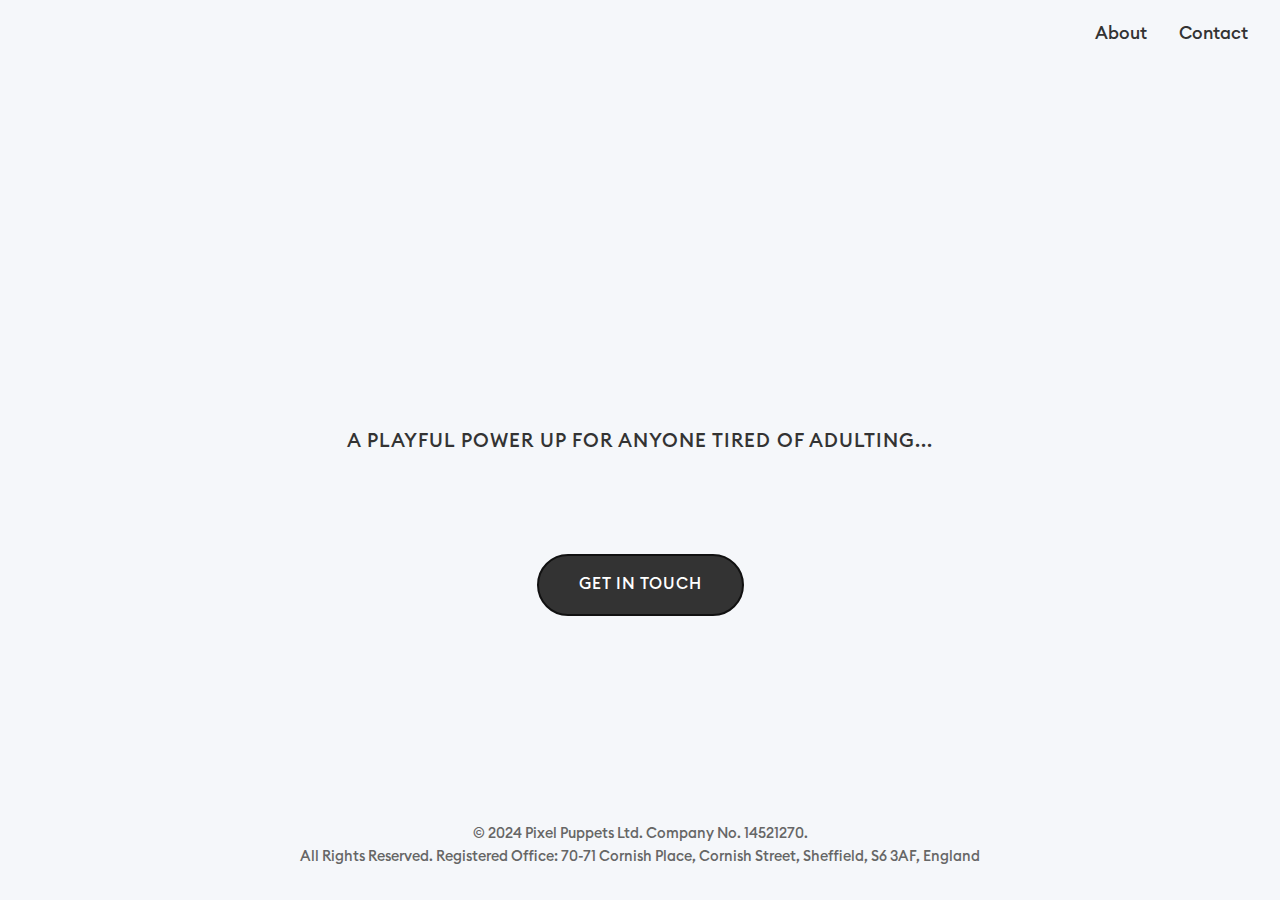
<file: index.html>
<!DOCTYPE html>
<html lang="en">
<head>
    <meta charset="UTF-8">
    <meta name="viewport" content="width=device-width, initial-scale=1.0">
    <meta name="description" content="Pixel Puppets - A playful power up for anyone tired of adulting">
    <title>Pixel Puppets</title>
    <link rel="icon" type="image/webp" href="assets/images/favicon.webp">
    <link rel="alternate icon" type="image/png" href="assets/images/favicon.png">
    <link rel="preload" href="fonts/LEDpixel-SquareOutline.otf" as="font" type="font/otf" crossorigin>
    <link rel="preload" href="fonts/LEDpixel-S_DEMO_SlabSerif.otf" as="font" type="font/otf" crossorigin>
    <link rel="preload" href="fonts/LEDpixel-Circle.otf" as="font" type="font/otf" crossorigin>
    <link rel="preload" href="fonts/EuclidCircularB-Medium.otf" as="font" type="font/otf" crossorigin>
    <link rel="preload" href="assets/images/logo-rollover.webp" as="image">
    <link rel="preload" href="assets/images/logo-mobile-rollover.webp" as="image">
    <link rel="stylesheet" href="style.css">
</head>
<body class="home">
    <div id="preloader" class="cs-loader">
      <div class="cs-loader-inner">
        <label>●</label>
        <label>●</label>
        <label>●</label>
        <label>●</label>
        <label>●</label>
        <label>●</label>
      </div>
    </div>
    <nav class="nav">
        <div class="nav-brand">
            <a href="index.html">
                <picture>
                    <source srcset="assets/images/logo.webp" type="image/webp">
                    <img src="assets/images/logo.png" alt="Pixel Puppets" class="nav-logo">
                </picture>
                <picture>
                    <source srcset="assets/images/logo-rollover.webp" type="image/webp">
                    <img src="assets/images/logo-rollover.webp" alt="Pixel Puppets" class="nav-logo-hover">
                </picture>
                <picture>
                    <source srcset="assets/images/logo-mobile.webp" type="image/webp">
                    <img src="assets/images/logo-mobile.png" alt="Pixel Puppets" class="nav-logo-mobile">
                </picture>
                <picture>
                    <source srcset="assets/images/logo-mobile-rollover.webp" type="image/webp">
                    <img src="assets/images/logo-mobile-rollover.webp" alt="Pixel Puppets" class="nav-logo-mobile-hover">
                </picture>
            </a>
        </div>
        <div class="nav-burger">
            <span></span>
            <span></span>
            <span></span>
        </div>
        <div class="nav-links">
            <a href="about.html">About</a>
            <a href="contact.html">Contact</a>
        </div>
    </nav>

    <main class="main">
        <div class="container">
            <h1 class="main-title">
                <span class="title-line">
                    <span class="square-outline">{</span><span class="s-demo-slab">P</span><span class="sh1-slab-serif">Ĩ</span><span class="square-outline">x</span><span class="s-slab-serif">e</span><span class="circle">l</span>
                </span>
                <span class="title-line">
                    <span class="sh2-slab-serif">P</span><span class="scr-slab-serif">ů</span><span class="circle">p</span><span class="ho-slab-serif">p</span><span class="square-circle">ē</span><span class="t-slab-serif">T</span><span class="ho-unicase">Ş</span><span class="ho-slab-serif">}</span>
                </span>
            </h1>
            <p class="main-tagline">
                <span class="tagline-line">A PLAYFUL POWER UP FOR</span>
                <span class="tagline-line">ANYONE TIRED OF ADULTING...</span>
            </p>
            <a href="mailto:hello@pixelpuppets.co" class="main-button">GET IN TOUCH</a>
        </div>
    </main>

    <footer class="footer">
        <p>&copy; 2024 Pixel Puppets Ltd. Company No. 14521270.<br>All Rights Reserved. <span class="footer-address">Registered Office: 70-71 Cornish Place, Cornish Street, Sheffield, S6 3AF, England</span></p>
    </footer>

    <script>
        const burger = document.querySelector('.nav-burger');
        const navLinks = document.querySelector('.nav-links');
        
        burger.addEventListener('click', () => {
            burger.classList.toggle('active');
            navLinks.classList.toggle('active');
        });
        
        // Close menu when clicking a link
        navLinks.addEventListener('click', (e) => {
            if (e.target.tagName === 'A') {
                burger.classList.remove('active');
                navLinks.classList.remove('active');
            }
        });
        
        // Enable hover effects after entrance animation completes
        setTimeout(() => {
            const title = document.querySelector('.main-title');
            if (title) {
                title.classList.add('loaded');
            }
        }, 1600); // Wait for all 14 characters to finish (1.4s + 0.2s buffer)

        window.addEventListener('load', () => {
          const preloader = document.getElementById('preloader');
          if (preloader) {
            preloader.style.opacity = '0';
            preloader.style.pointerEvents = 'none';
            setTimeout(() => preloader.style.display = 'none', 400);
          }
        });
    </script>
</body>
</html>
</file>
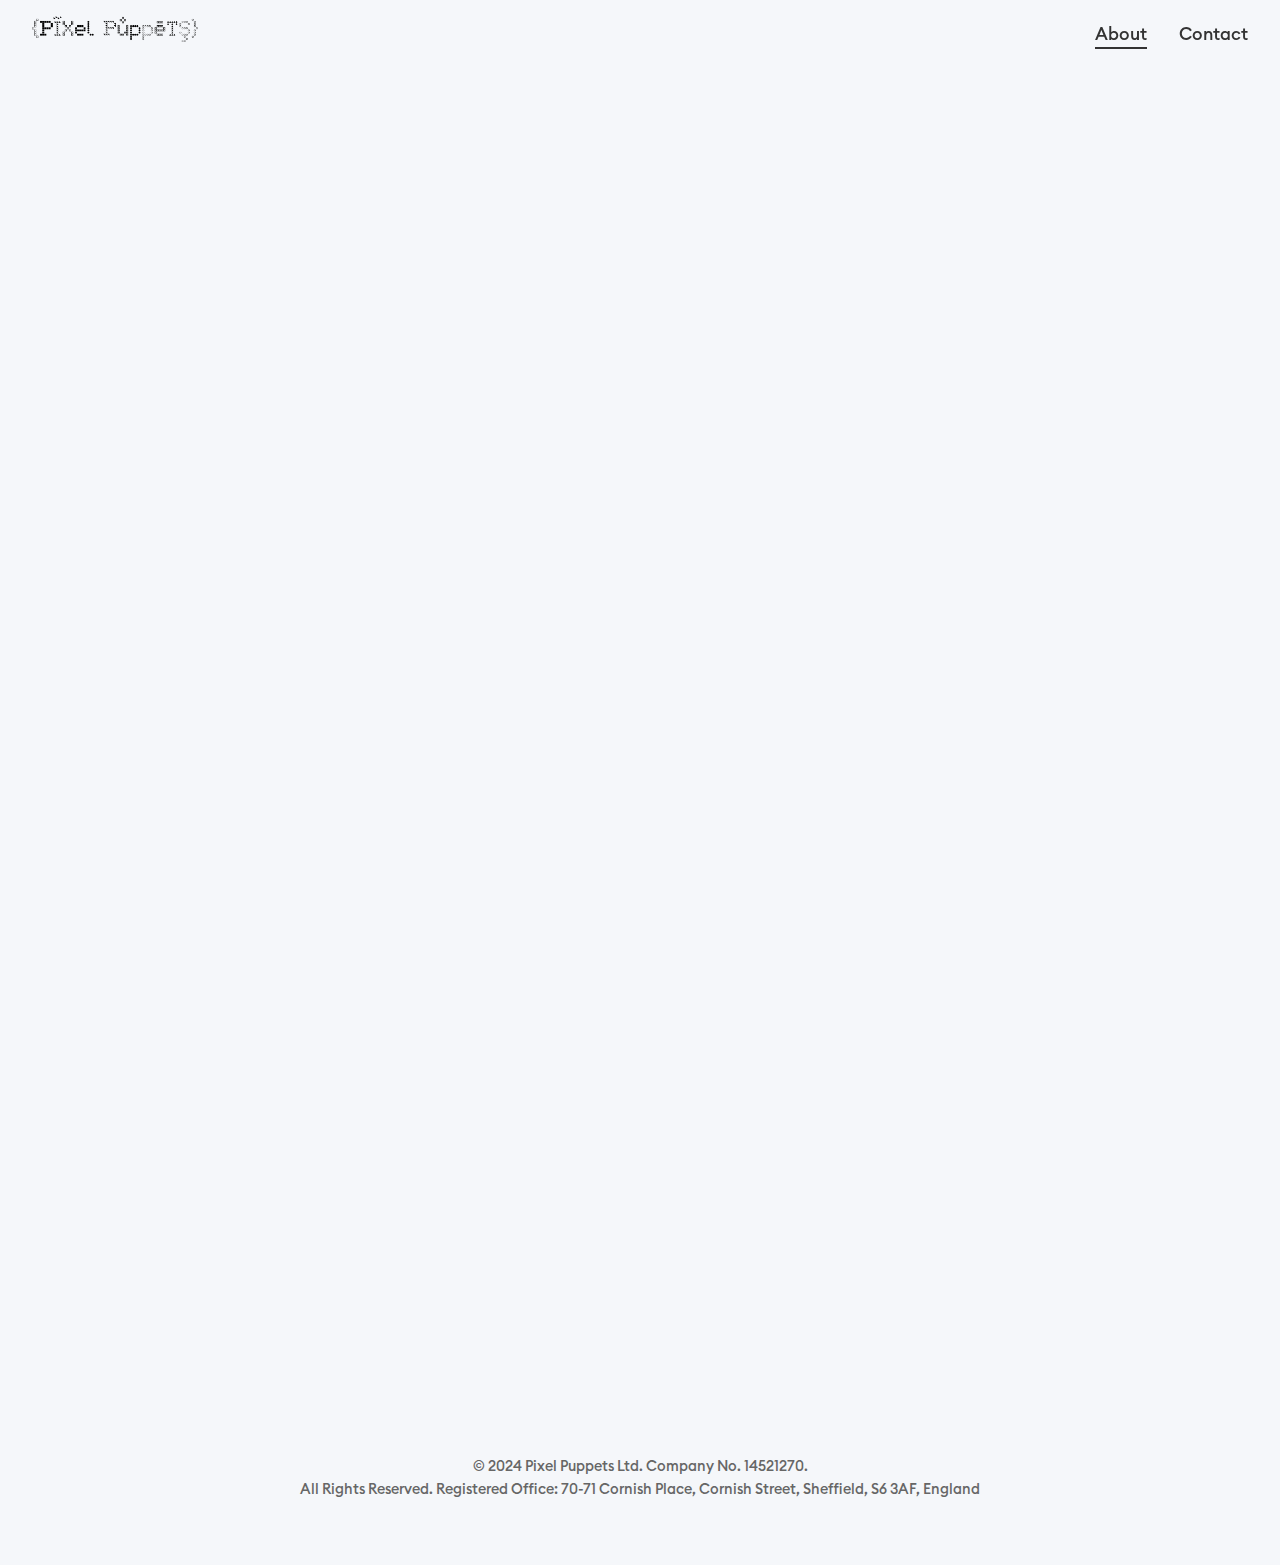
<file: about.html>
<!DOCTYPE html>
<html lang="en">
<head>
    <meta charset="UTF-8">
    <meta name="viewport" content="width=device-width, initial-scale=1.0">
    <meta name="description" content="About Pixel Puppets - Learn more about our playful approach">
    <title>About - Pixel Puppets</title>
    <link rel="icon" type="image/webp" href="assets/images/favicon.webp">
    <link rel="alternate icon" type="image/png" href="assets/images/favicon.png">
    <link rel="preload" href="fonts/LEDpixel-SquareOutline.otf" as="font" type="font/otf" crossorigin>
    <link rel="preload" href="fonts/LEDpixel-S_DEMO_SlabSerif.otf" as="font" type="font/otf" crossorigin>
    <link rel="preload" href="fonts/LEDpixel-Circle.otf" as="font" type="font/otf" crossorigin>
    <link rel="preload" href="fonts/EuclidCircularB-Medium.otf" as="font" type="font/otf" crossorigin>
    <link rel="preload" href="assets/images/logo-rollover.webp" as="image">
    <link rel="preload" href="assets/images/logo-mobile-rollover.webp" as="image">
    <link rel="stylesheet" href="style.css">
</head>
<body class="about">
    <nav class="nav">
        <div class="nav-brand">
            <a href="index.html">
                <picture>
                    <source srcset="assets/images/logo.webp" type="image/webp">
                    <img src="assets/images/logo.png" alt="Pixel Puppets" class="nav-logo">
                </picture>
                <picture>
                    <source srcset="assets/images/logo-rollover.webp" type="image/webp">
                    <img src="assets/images/logo-rollover.webp" alt="Pixel Puppets" class="nav-logo-hover">
                </picture>
                <picture>
                    <source srcset="assets/images/logo-mobile.webp" type="image/webp">
                    <img src="assets/images/logo-mobile.png" alt="Pixel Puppets" class="nav-logo-mobile">
                </picture>
                <picture>
                    <source srcset="assets/images/logo-mobile-rollover.webp" type="image/webp">
                    <img src="assets/images/logo-mobile-rollover.webp" alt="Pixel Puppets" class="nav-logo-mobile-hover">
                </picture>
            </a>
        </div>
        <div class="nav-burger">
            <span></span>
            <span></span>
            <span></span>
        </div>
        <div class="nav-links">
            <a href="about.html">About</a>
            <a href="contact.html">Contact</a>
        </div>
    </nav>

    <main class="main">
        <div class="container">
            <h1 class="main-title">
                <span class="s-demo-slab">A</span><span class="circle">b</span><span class="ho-slab-serif">o</span><span class="scr-slab-serif">u</span><span class="t-slab-serif">t</span>
            </h1>
            <p>Pixel Puppets is an hour-long live digitally interactive comedy show for grown-ups, where you join your favourite “own-brand” kids’ TV characters on a quest to save their world and give adulting the middle finger… Purpose-built for traditional theatre stages, it gives venues an easy gateway into incorporating XR tech and reimagines what a night at the theatre can be through real-time audience control.</p>
            <p>Pixel Puppets is the joint creation of creative director and technologist Ben Carlin and digital producer Joe Duggan. Ben co-founded Megaverse and steered Game Changers, winner of the Broadcast Tech Innovation Award for Best Use of Virtual Production. Joe heads digital at the National Youth Theatre, delivered the UK’s first large-scale VR theatre show, and is partnering with Rineyard to push live storytelling with generative AI.</p>
            <p>The show is in active development. We are refining the engine, rehearsing the cast, and tuning the audience interactions. If you run a venue or festival and want to bring fresh interactive work to your stage, please <a href="mailto:hello@pixelpuppets.co"><strong>get in touch</strong></a>.</p>
        </div>
    </main>

    <footer class="footer">
        <p>&copy; 2024 Pixel Puppets Ltd. Company No. 14521270.<br>All Rights Reserved. <span class="footer-address">Registered Office: 70-71 Cornish Place, Cornish Street, Sheffield, S6 3AF, England</span></p>
    </footer>
    
    <script>
        const burger = document.querySelector('.nav-burger');
        const navLinks = document.querySelector('.nav-links');
        const logo = document.querySelector('.nav-logo');
        const logoMobile = document.querySelector('.nav-logo-mobile');
        const homeLink = document.querySelector('.nav-brand a[href="index.html"]');

        // Fade in logo on load if coming from home
        window.addEventListener('DOMContentLoaded', () => {
            const fromHome = sessionStorage.getItem('fromHome');
            if (fromHome === 'true' || document.body.classList.contains('home')) {
                // Ensure transition is enabled
                if (logo) logo.style.transition = '';
                if (logoMobile) logoMobile.style.transition = '';
                setTimeout(() => {
                    if (logo) logo.classList.add('visible');
                    if (logoMobile) logoMobile.classList.add('visible');
                }, 10); // allow browser to register opacity:0 first
                sessionStorage.removeItem('fromHome');
            } else {
                if (logo) logo.classList.add('visible');
                if (logoMobile) logoMobile.classList.add('visible');
                // Remove transition for instant appearance
                if (logo) logo.style.transition = 'none';
                if (logoMobile) logoMobile.style.transition = 'none';
            }
        });

        burger.addEventListener('click', () => {
            burger.classList.toggle('active');
            navLinks.classList.toggle('active');
        });

        // Close menu when clicking a link
        navLinks.addEventListener('click', (e) => {
            if (e.target.tagName === 'A') {
                burger.classList.remove('active');
                navLinks.classList.remove('active');
            }
        });

        // Fade out logo when home is pressed
        if (homeLink) {
            homeLink.addEventListener('click', (e) => {
                if (logo) {
                    logo.classList.remove('visible');
                    logo.classList.add('fading-out');
                    logo.style.transition = 'opacity 0.15s cubic-bezier(0.4,0,0.2,1)';
                }
                if (logoMobile) {
                    logoMobile.classList.remove('visible');
                    logoMobile.classList.add('fading-out');
                    logoMobile.style.transition = 'opacity 0.15s cubic-bezier(0.4,0,0.2,1)';
                }
                // Set flag for next page
                sessionStorage.setItem('fromHome', 'true');
                setTimeout(() => {
                    window.location = homeLink.getAttribute('href');
                }, 160); // match the CSS fade-out duration
                e.preventDefault();
            });
        }

        // Enable hover effects after entrance animation completes
        setTimeout(() => {
            const title = document.querySelector('.main-title');
            if (title) {
                title.classList.add('loaded');
            }
        }, 900); // Wait for 5 characters to finish (0.5s + 0.4s buffer)
        
    </script>
</body>
</html>
</file>
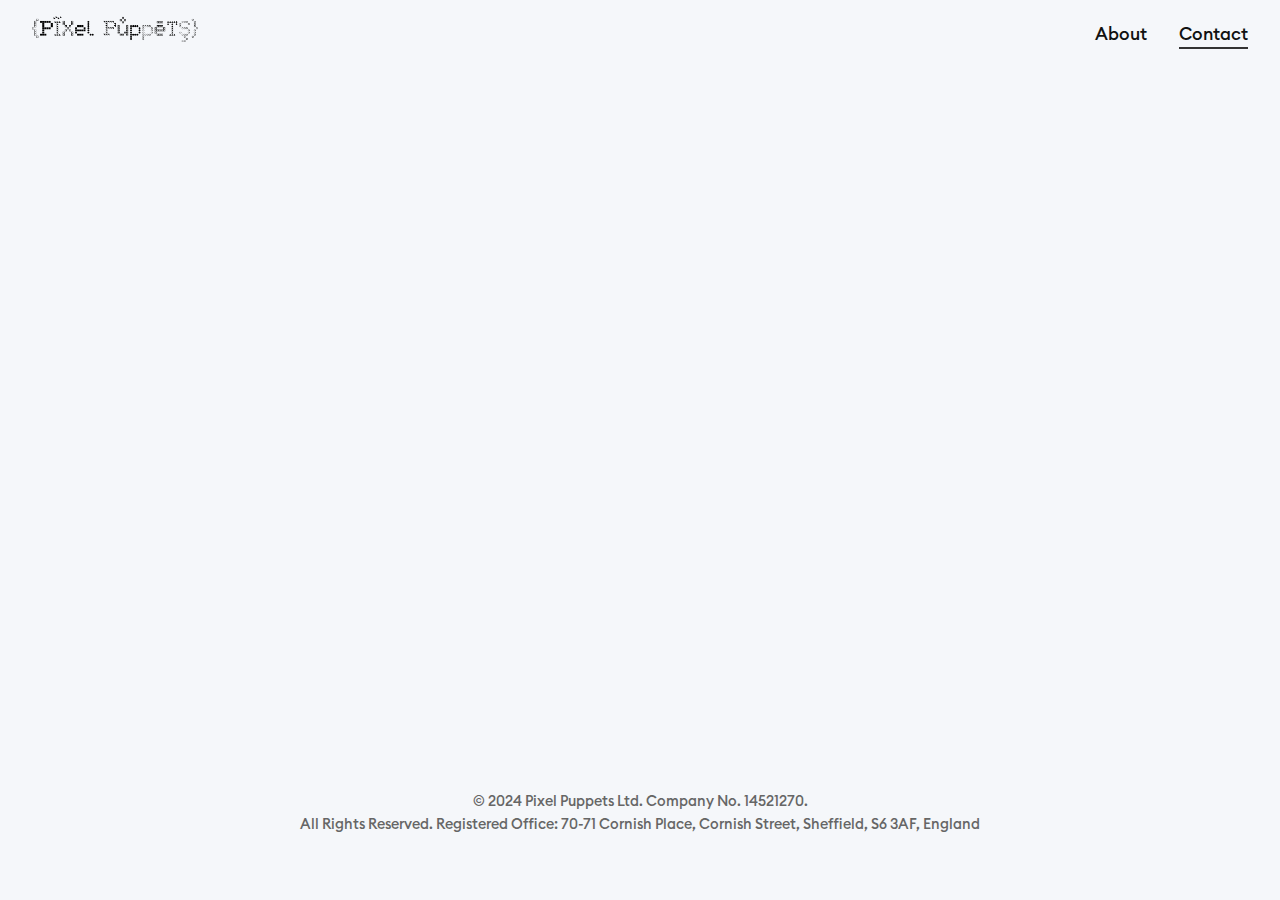
<file: contact.html>
<!DOCTYPE html>
<html lang="en">
<head>
    <meta charset="UTF-8">
    <meta name="viewport" content="width=device-width, initial-scale=1.0">
    <meta name="description" content="Contact Pixel Puppets - Get in touch with us">
    <title>Contact - Pixel Puppets</title>
    <link rel="icon" type="image/webp" href="assets/images/favicon.webp">
    <link rel="alternate icon" type="image/png" href="assets/images/favicon.png">
    <link rel="preload" href="assets/images/logo-rollover.webp" as="image">
    <link rel="preload" href="assets/images/logo-mobile-rollover.webp" as="image">
    <link rel="stylesheet" href="style.css">
</head>
<body class="contact">
    <nav class="nav">
        <div class="nav-brand">
            <a href="index.html">
                <picture>
                    <source srcset="assets/images/logo.webp" type="image/webp">
                    <img src="assets/images/logo.png" alt="Pixel Puppets" class="nav-logo">
                </picture>
                <picture>
                    <source srcset="assets/images/logo-rollover.webp" type="image/webp">
                    <img src="assets/images/logo-rollover.webp" alt="Pixel Puppets" class="nav-logo-hover">
                </picture>
                <picture>
                    <source srcset="assets/images/logo-mobile.webp" type="image/webp">
                    <img src="assets/images/logo-mobile.png" alt="Pixel Puppets" class="nav-logo-mobile">
                </picture>
                <picture>
                    <source srcset="assets/images/logo-mobile-rollover.webp" type="image/webp">
                    <img src="assets/images/logo-mobile-rollover.webp" alt="Pixel Puppets" class="nav-logo-mobile-hover">
                </picture>
            </a>
        </div>
        <div class="nav-burger">
            <span></span>
            <span></span>
            <span></span>
        </div>
        <div class="nav-links">
            <a href="about.html">About</a>
            <a href="contact.html">Contact</a>
        </div>
    </nav>

    <main class="main">
        <div class="container">
            <h1 class="main-title">
                <span class="square-outline">C</span><span class="sh1-slab-serif">o</span><span class="circle">n</span><span class="t-slab-serif">t</span><span class="s-slab-serif">a</span><span class="scr-slab-serif">c</span><span class="ho-slab-serif">t</span>
            </h1>
            <p>All enquiries welcome. If you would like to collaborate, or if you are a venue interested in hosting Pixel Puppets, drop us a line and we will share more details.</p>
            <p><a href="mailto:hello@pixelpuppets.co">hello@pixelpuppets.co</a></p>
        </div>
    </main>

    <footer class="footer">
        <p>&copy; 2024 Pixel Puppets Ltd. Company No. 14521270.<br>All Rights Reserved. <span class="footer-address">Registered Office: 70-71 Cornish Place, Cornish Street, Sheffield, S6 3AF, England</span></p>
    </footer>
    <script>
        const burger = document.querySelector('.nav-burger');
        const navLinks = document.querySelector('.nav-links');
        const logo = document.querySelector('.nav-logo');
        const logoMobile = document.querySelector('.nav-logo-mobile');
        const homeLink = document.querySelector('.nav-brand a[href="index.html"]');

        // Fade in logo on load if coming from home
        window.addEventListener('DOMContentLoaded', () => {
            const fromHome = sessionStorage.getItem('fromHome');
            if (fromHome === 'true' || document.body.classList.contains('home')) {
                // Ensure transition is enabled
                if (logo) logo.style.transition = '';
                if (logoMobile) logoMobile.style.transition = '';
                setTimeout(() => {
                    if (logo) logo.classList.add('visible');
                    if (logoMobile) logoMobile.classList.add('visible');
                }, 10); // allow browser to register opacity:0 first
                sessionStorage.removeItem('fromHome');
            } else {
                if (logo) logo.classList.add('visible');
                if (logoMobile) logoMobile.classList.add('visible');
                // Remove transition for instant appearance
                if (logo) logo.style.transition = 'none';
                if (logoMobile) logoMobile.style.transition = 'none';
            }
        });

        burger.addEventListener('click', () => {
            burger.classList.toggle('active');
            navLinks.classList.toggle('active');
        });

        // Close menu when clicking a link
        navLinks.addEventListener('click', (e) => {
            if (e.target.tagName === 'A') {
                burger.classList.remove('active');
                navLinks.classList.remove('active');
            }
        });

        // Fade out logo when home is pressed
        if (homeLink) {
            homeLink.addEventListener('click', (e) => {
                if (logo) {
                    logo.classList.remove('visible');
                    logo.classList.add('fading-out');
                    logo.style.transition = 'opacity 0.15s cubic-bezier(0.4,0,0.2,1)';
                }
                if (logoMobile) {
                    logoMobile.classList.remove('visible');
                    logoMobile.classList.add('fading-out');
                    logoMobile.style.transition = 'opacity 0.15s cubic-bezier(0.4,0,0.2,1)';
                }
                // Set flag for next page
                sessionStorage.setItem('fromHome', 'true');
                setTimeout(() => {
                    window.location = homeLink.getAttribute('href');
                }, 160); // match the CSS fade-out duration
                e.preventDefault();
            });
        }

        // Enable hover effects after entrance animation completes
        setTimeout(() => {
            const title = document.querySelector('.main-title');
            if (title) {
                title.classList.add('loaded');
            }
        }, 1000); // Wait for 7 characters to finish (0.7s + 0.3s buffer)
        
    </script>
</body>
</html>
</file>
<file: style.css>
/* Font faces */
@font-face {
    font-family: 'SquareOutline';
    src: url('fonts/LEDpixel-SquareOutline.otf') format('opentype');
    font-display: swap;
}

@font-face {
    font-family: 'S_Demo_Slab';
    src: url('fonts/LEDpixel-S_DEMO_SlabSerif.otf') format('opentype');
    font-display: block;
}

@font-face {
    font-family: 'SH1_Slab_Serif';
    src: url('fonts/LEDpixel-SH1_SlabSerif.otf') format('opentype');
    font-display: block;
}

@font-face {
    font-family: 'S_Slab_Serif';
    src: url('fonts/LEDpixel-S_SlabSerif.otf') format('opentype');
    font-display: block;
}

@font-face {
    font-family: 'Circle';
    src: url('fonts/LEDpixel-Circle.otf') format('opentype');
    font-display: block;
}

@font-face {
    font-family: 'SH2_Slab_Serif';
    src: url('fonts/LEDpixel-SH2_SlabSerif.otf') format('opentype');
    font-display: block;
}

@font-face {
    font-family: 'SCr_Slab_Serif';
    src: url('fonts/LEDpixel-SCr_SlabSerif.otf') format('opentype');
    font-display: block;
}

@font-face {
    font-family: 'HO_Slab_Serif';
    src: url('fonts/LEDpixel-HO_SlabSerif.otf') format('opentype');
    font-display: block;
}

@font-face {
    font-family: 'SquareCircle';
    src: url('fonts/LEDpixel-SquareCircle.otf') format('opentype');
    font-display: block;
}

@font-face {
    font-family: 'T_Slab_Serif';
    src: url('fonts/LEDpixel-T_SlabSerif.otf') format('opentype');
    font-display: block;
}

@font-face {
    font-family: 'HO_Unicase';
    src: url('fonts/LEDpixel-HO_Unicase.otf') format('opentype');
    font-display: block;
}

@font-face {
    font-family: 'EuclidCircularB';
    src: url('fonts/EuclidCircularB-Medium.otf') format('opentype');
    font-display: block;
}

/* Reset and base styles */
* {
    margin: 0;
    padding: 0;
    box-sizing: border-box;
}

body {
    font-family: 'EuclidCircularB', -apple-system, BlinkMacSystemFont, 'Segoe UI', Roboto, Oxygen, Ubuntu, Cantarell, sans-serif;
    line-height: 1.6;
    color: #333;
    background-color: #F5F7FA;
    min-height: 100vh;
    display: flex;
    flex-direction: column;
    font-size: 1.45rem; /* Further increased desktop font size for better readability */
}

a {
    color: #111;
    text-decoration: none;
}

a:hover, a:focus {
    color: #111;
    text-decoration: underline;
}

/* Container utility */
.container {
    max-width: 650px;
    margin: 0 auto;
    padding: 0 2rem;
    text-align: center;
}

/* Left align content on About and Contact pages */
body.about .container,
body.contact .container {
    text-align: left;
}

/* Ensure titles are also left-aligned on About and Contact pages */
body.about .main-title,
body.contact .main-title {
    text-align: left;
}

/* Add more space between paragraphs on About and Contact pages */
body.about p,
body.contact p {
    margin-bottom: 2rem;
}

/* Make email link black on contact page */
body.contact a {
    color: #111;
}

/* Navigation */
.nav {
    background-color: transparent;
    padding: 1rem 2rem;
    display: flex;
    justify-content: space-between;
    align-items: center;
    min-height: 62px;
    position: sticky;
    top: 0;
    z-index: 1000;
}

.nav-brand {
    min-width: 200px;
}

.nav-brand a {
    text-decoration: none;
    color: #333;
    font-weight: 600;
    font-size: 1.1rem;
}

.nav-logo {
    height: 26px;
    width: auto;
    display: block;
    margin: 0;
    padding: 0;
    transition: opacity 0.2s ease;
}

.nav-logo-mobile {
    height: 26.4px; /* 10% bigger than 24px */
    width: auto;
    display: none;
    margin: 0;
    padding: 0;
    transition: opacity 0.2s ease;
}

/* Hide logo on home page only */
body.home .nav-logo,
body.home .nav-logo-mobile {
    display: none;
}

.nav-links {
    display: flex;
    gap: 2rem;
}

.nav-burger {
    display: flex;
    flex-direction: column;
    cursor: pointer;
    gap: 4px;
    margin-right: 0.5rem;
    position: static;
    top: auto;
    z-index: auto;
    background: none;
}

.nav-links a {
    text-decoration: none;
    color: #333;
    font-weight: 500;
    position: relative;
    transition: all 0.3s ease;
    font-size: 1.1rem;
}

.nav-links a::after {
    content: '';
    position: absolute;
    width: 0;
    height: 2px;
    bottom: 0;
    left: 0;
    background-color: #333;
    transition: width 0.3s ease;
}

.nav-links a:hover::after {
    width: 100%;
}

/* Active page navigation styling for desktop only */
@media (min-width: 651px) {
    body.about .nav-links a[href="about.html"]::after,
    body.contact .nav-links a[href="contact.html"]::after {
        width: 100%;
        display: block;
    }
}

/* Main content */
.main {
    flex: 1;
    display: flex;
    align-items: flex-start;
    justify-content: center;
    padding: 8rem 0;
}

/* Center main content vertically and horizontally on homepage */
body.home .main {
    align-items: center;
}

/* Ensure homepage container is properly centered */
body.home .container {
    max-width: none;
    text-align: center;
    width: 100vw;
    padding: 0;
}

/* Ensure titles keep full size on desktop for all pages */
@media (min-width: 651px) {
    body.home .main-title,
    body.about .main-title,
    body.contact .main-title {
        font-size: 97px !important; /* Force desktop size only on desktop */
    }
}

/* Ensure homepage title is centered */
body.home .main-title {
    text-align: center;
    width: 100%;
}

.main-title {
    font-size: 97px; /* Fixed pixel size for pixel fonts */
    font-weight: normal; /* Pixel fonts have their own weight */
    margin-bottom: 5rem;
    color: #333;
    letter-spacing: 0; /* Let the font handle spacing */
    text-transform: uppercase;
    display: block;
    min-height: 80px; /* Ensures consistent positioning */
    line-height: 1;
    text-align: center;
}

.title-line {
    display: block;
    white-space: nowrap;
    text-align: center;
    
    /* Critical: Disable all font smoothing */
    -webkit-font-smoothing: none !important;
    -moz-osx-font-smoothing: grayscale !important;
    font-smooth: never !important;
    text-rendering: optimizeSpeed !important;
    
    /* Force pixel-perfect rendering */
    image-rendering: -moz-crisp-edges !important;
    image-rendering: -webkit-crisp-edges !important;
    image-rendering: pixelated !important;
    image-rendering: crisp-edges !important;
    
    /* Prevent subpixel rendering */
    transform: translateZ(0);
    will-change: transform;
    backface-visibility: hidden;
    -webkit-backface-visibility: hidden;
}

/* Apply anti-smoothing to each character */
.main-title span {
    display: inline-block;
    -webkit-font-smoothing: none !important;
    -moz-osx-font-smoothing: grayscale !important;
    font-smooth: never !important;
    text-rendering: optimizeSpeed !important;
    image-rendering: pixelated !important;
    image-rendering: -webkit-optimize-contrast !important;
    image-rendering: -moz-crisp-edges !important;
    image-rendering: crisp-edges !important;
    opacity: 0;
    transform: translateY(20px);
    animation: fadeInChar 0.6s ease-out forwards;
    pointer-events: none; /* Disable hover during entrance */
}

/* Character entrance animation delays */
.main-title span:nth-child(1) { animation-delay: 0.1s; }
.main-title span:nth-child(2) { animation-delay: 0.2s; }
.main-title span:nth-child(3) { animation-delay: 0.3s; }
.main-title span:nth-child(4) { animation-delay: 0.4s; }
.main-title span:nth-child(5) { animation-delay: 0.5s; }
.main-title span:nth-child(6) { animation-delay: 0.6s; }
.main-title span:nth-child(7) { animation-delay: 0.7s; }
.main-title span:nth-child(8) { animation-delay: 0.8s; }

/* Home page specific delays for two-line title */
body.home .title-line:nth-child(1) span:nth-child(1) { animation-delay: 0.1s; }
body.home .title-line:nth-child(1) span:nth-child(2) { animation-delay: 0.2s; }
body.home .title-line:nth-child(1) span:nth-child(3) { animation-delay: 0.3s; }
body.home .title-line:nth-child(1) span:nth-child(4) { animation-delay: 0.4s; }
body.home .title-line:nth-child(1) span:nth-child(5) { animation-delay: 0.5s; }
body.home .title-line:nth-child(1) span:nth-child(6) { animation-delay: 0.6s; }

body.home .title-line:nth-child(2) span:nth-child(1) { animation-delay: 0.7s; }
body.home .title-line:nth-child(2) span:nth-child(2) { animation-delay: 0.8s; }
body.home .title-line:nth-child(2) span:nth-child(3) { animation-delay: 0.9s; }
body.home .title-line:nth-child(2) span:nth-child(4) { animation-delay: 1.0s; }
body.home .title-line:nth-child(2) span:nth-child(5) { animation-delay: 1.1s; }
body.home .title-line:nth-child(2) span:nth-child(6) { animation-delay: 1.2s; }
body.home .title-line:nth-child(2) span:nth-child(7) { animation-delay: 1.3s; }
body.home .title-line:nth-child(2) span:nth-child(8) { animation-delay: 1.4s; }

@keyframes fadeInChar {
    from {
        opacity: 0;
        transform: translateY(20px);
    }
    to {
        opacity: 1;
        transform: translateY(0);
        pointer-events: auto; /* Re-enable hover after animation */
    }
}

/* Enable hover effects after entrance animation completes */
.main-title.loaded span:hover {
    cursor: pointer;
}


/* Individual character hover colors - only after animation completes */
body.home .main-title.loaded .title-line:nth-child(1) span:nth-child(1):hover { color: #1DB41E; } /* { */
body.home .main-title.loaded .title-line:nth-child(1) span:nth-child(2):hover { color: #D001FF; } /* P */
body.home .main-title.loaded .title-line:nth-child(1) span:nth-child(3):hover { color: #E5E522; } /* Ĩ */
body.home .main-title.loaded .title-line:nth-child(1) span:nth-child(4):hover { color: #FF6E00; } /* x */
body.home .main-title.loaded .title-line:nth-child(1) span:nth-child(5):hover { color: #00D2FF; } /* e */
body.home .main-title.loaded .title-line:nth-child(1) span:nth-child(6):hover { color: #1DB41E; } /* l */

body.home .main-title.loaded .title-line:nth-child(2) span:nth-child(1):hover { color: #3737C8; } /* P */
body.home .main-title.loaded .title-line:nth-child(2) span:nth-child(2):hover { color: #FF0000; } /* ů */
body.home .main-title.loaded .title-line:nth-child(2) span:nth-child(3):hover { color: #E5E522; } /* p */
body.home .main-title.loaded .title-line:nth-child(2) span:nth-child(4):hover { color: #1DB41E; } /* p */
body.home .main-title.loaded .title-line:nth-child(2) span:nth-child(5):hover { color: #D001FF; } /* ē */
body.home .main-title.loaded .title-line:nth-child(2) span:nth-child(6):hover { color: #00D2FF; } /* T */
body.home .main-title.loaded .title-line:nth-child(2) span:nth-child(7):hover { color: #FF6E00; } /* Ş */
body.home .main-title.loaded .title-line:nth-child(2) span:nth-child(8):hover { color: #3737C8; } /* } */

/* Random character hover colors for About and Contact pages - only after animation completes */
body.about .main-title.loaded span:nth-child(1):hover { color: #FF6E00; } /* A */
body.about .main-title.loaded span:nth-child(2):hover { color: #1DB41E; } /* b */
body.about .main-title.loaded span:nth-child(3):hover { color: #D001FF; } /* o */
body.about .main-title.loaded span:nth-child(4):hover { color: #00D2FF; } /* u */
body.about .main-title.loaded span:nth-child(5):hover { color: #E5E522; } /* t */

body.contact .main-title.loaded span:nth-child(1):hover { color: #3737C8; } /* C */
body.contact .main-title.loaded span:nth-child(2):hover { color: #FF0000; } /* o */
body.contact .main-title.loaded span:nth-child(3):hover { color: #1DB41E; } /* n */
body.contact .main-title.loaded span:nth-child(4):hover { color: #FF6E00; } /* t */
body.contact .main-title.loaded span:nth-child(5):hover { color: #E5E522; } /* a */
body.contact .main-title.loaded span:nth-child(6):hover { color: #D001FF; } /* c */
body.contact .main-title.loaded span:nth-child(7):hover { color: #00D2FF; } /* t */

@keyframes charGlitch {
    0% {
        transform: translate(0);
    }
    20% {
        transform: translate(-2px, 2px);
    }
    40% {
        transform: translate(-2px, -2px);
    }
    60% {
        transform: translate(2px, 2px);
    }
    80% {
        transform: translate(2px, -2px);
    }
    100% {
        transform: translate(0);
    }
}

/* Individual character font classes */
.main-title .square-outline { font-family: 'SquareOutline', monospace; }
.main-title .s-demo-slab { font-family: 'S_Demo_Slab', monospace; }
.main-title .sh1-slab-serif { font-family: 'SH1_Slab_Serif', monospace; }
.main-title .s-slab-serif { font-family: 'S_Slab_Serif', monospace; }
.main-title .circle { font-family: 'Circle', monospace; }
.main-title .sh2-slab-serif { font-family: 'SH2_Slab_Serif', monospace; }
.main-title .scr-slab-serif { font-family: 'SCr_Slab_Serif', monospace; }
.main-title .ho-slab-serif { font-family: 'HO_Slab_Serif', monospace; }
.main-title .square-circle { font-family: 'SquareCircle', monospace; }
.main-title .t-slab-serif { font-family: 'T_Slab_Serif', monospace; }
.main-title .ho-unicase { font-family: 'HO_Unicase', monospace; }


.main-tagline {
    font-size: 1.2rem;
    color: #333;
    margin-bottom: 6rem;
    letter-spacing: 1px;
    font-weight: 400;
}

.tagline-line {
    display: inline;
}

@media (max-width: 650px) {
    .tagline-line {
        display: block;
        text-align: center;
    }
}

.main-button, .main-button:visited {
    background: #fff;
    color: #111;
    border: 2px solid #111;
    font-weight: bold;
    text-decoration: none;
}

.main-button:hover, .main-button:focus {
    background: #fff;
    color: #111;
    text-decoration: none;
}

.main-button {
    display: inline-block;
    background-color: #333;
    color: white;
    padding: 1rem 2.5rem;
    text-decoration: none;
    font-weight: 500;
    letter-spacing: 1px;
    border-radius: 50px;
    transition: background-color 0.3s ease, transform 0.3s ease;
    transform: translate(0);
    font-size: 1rem; /* Fixed, smaller font size for desktop */
}

@keyframes wiggle {
    0%, 5% { transform: rotateZ(0); }
    8% { transform: rotateZ(-3deg); }
    11% { transform: rotateZ(2deg); }
    14% { transform: rotateZ(-2deg); }
    17% { transform: rotateZ(1deg); }
    20% { transform: rotateZ(-1deg); }
    23%, 100% { transform: rotateZ(0); }
}

.main-button:hover {
    background-color: #fff;
}

/* Desktop only: add glitch animation on hover */
@media (min-width: 1201px) {
    .main-button:hover {
        animation: glitch 0.3s cubic-bezier(0.25, 0.46, 0.45, 0.94) both infinite;
    }
}

@keyframes glitch {
    0% {
        transform: translate(0);
    }
    20% {
        transform: translate(-4px, 4px);
    }
    40% {
        transform: translate(-4px, -4px);
    }
    60% {
        transform: translate(4px, 4px);
    }
    80% {
        transform: translate(4px, -4px);
    }
    100% {
        transform: translate(0);
    }
}

/* Content area styling for About and Contact pages */
.content {
    max-width: 800px;
    margin: 0 auto;
    text-align: left;
    line-height: 1.8;
    font-size: 1.1rem;
}

.content p {
    margin-bottom: 1.5rem;
}

.content a {
    color: #007bff;
    text-decoration: none;
}

.content a:hover {
    text-decoration: underline;
}

/* Footer */
.footer {
    background-color: #F5F7FA;
    padding: 2rem;
    text-align: center;
    font-size: 0.9rem;
    color: #666;
}

/* Mobile styles */
@media (max-width: 1200px) {
    body {
        font-size: 1.22rem; /* Mobile/tablet font size */
    }
    
    .nav {
        flex-direction: row;
        gap: 0.8rem; /* 20% smaller from 1rem */
        padding: 0.8rem; /* 20% smaller from 1rem */
        justify-content: space-between;
        align-items: center;
        min-height: 50px; /* 20% smaller from 62px */
        position: relative;
    }
    
    .nav-links {
        position: absolute;
        top: 100%;
        left: 0;
        right: 0;
        background: #F5F7FA;
        flex-direction: column;
        text-align: center;
        padding: 0;
        z-index: 1000;
        gap: 0.5rem;
        max-height: 0;
        overflow: hidden;
        transition: max-height 0.3s ease, padding 0.3s ease;
    }
    
    .nav-links.active {
        max-height: 200px;
        padding: 1rem 0;
    }
    
    .nav-links a {
        padding: 0.6rem 0;
        opacity: 0;
        transform: translateY(-10px);
        transition: opacity 0.3s ease 0.1s, transform 0.3s ease 0.1s;
        -webkit-tap-highlight-color: transparent;
        -webkit-touch-callout: none;
        -webkit-user-select: none;
        -khtml-user-select: none;
        -moz-user-select: none;
        -ms-user-select: none;
        user-select: none;
    }
    
    .nav-links.active a {
        opacity: 1;
        transform: translateY(0);
    }
    
    .nav-links a:nth-child(2) {
        transition-delay: 0.2s;
    }
    
    .nav-links a::after {
        display: none !important;
    }
    
    .nav-burger {
        display: flex;
        flex-direction: column;
        cursor: pointer;
        gap: 4px;
        margin-right: 0.5rem;
        position: static;
        top: auto;
        z-index: auto;
        background: none;
    }
    
    .nav-burger span {
        width: 25px;
        height: 3px;
        background: #333;
        transition: 0.3s;
    }
    
    .nav-burger.active span:nth-child(1) {
        transform: rotate(45deg) translate(5px, 5px);
    }
    
    .nav-burger.active span:nth-child(2) {
        opacity: 0;
    }
    
    .nav-burger.active span:nth-child(3) {
        transform: rotate(-45deg) translate(7px, -6px);
    }
    
    .nav-logo,
    .nav-logo-hover {
        display: none;
    }
    
    .nav-logo-mobile,
    .nav-logo-mobile-hover {
        display: block;
        height: 26.4px; /* 10% bigger than 24px */
        margin-left: 0.5rem;
    }
    
    .main {
        padding: 10rem 0; /* Even more space from nav */
    }
    
    .main-title {
        font-size: 62.7px; /* 5% smaller than 66px */
        margin-bottom: 5rem; /* More space before tagline */
    }
    
    .title-line {
        display: block !important;
        width: 100%;
        text-align: center;
        margin-bottom: 1.2rem;
    }
    
    .title-line:last-child {
        margin-bottom: 0;
    }
    
    .main-tagline {
        font-size: 1.2rem; /* Smaller mobile tagline */
        margin-bottom: 6rem; /* More space before button */
    }
    
    .main-button {
        padding: 0.8rem 2rem; /* 20% smaller vertical padding */
        font-size: 0.8rem; /* 20% smaller text */
    }
    
    .container {
        padding: 0 2.5rem; /* Even more horizontal spacing */
    }
    
    .content {
        font-size: 1.2rem; /* Even larger mobile content font */
        padding: 0 2.5rem; /* Match container spacing */
        line-height: 1.6; /* Better line height */
    }
    
    .content p {
        margin-bottom: 1.2rem; /* 20% smaller from 1.5rem */
    }
    
    .footer {
        padding: 1.6rem; /* 20% smaller from 2rem */
        font-size: 0.83rem; /* 15% larger from 0.72rem */
    }
    
    .mobile-break {
        display: inline;
    }
}

/* Tablet styles - now only for very large screens */
@media (min-width: 1201px) {
    .content {
        max-width: 800px;
    }
}

/* Logo fade in/out animation */
.nav-logo, .nav-logo-mobile {
    opacity: 0;
    transition: opacity 0.7s cubic-bezier(0.4,0,0.2,1);
}

/* Logo stacking and hover effects */
.nav-brand a {
    position: relative;
    display: inline-block;
}

.nav-logo-hover,
.nav-logo-mobile-hover {
    position: absolute;
    top: 0;
    left: 0;
    opacity: 0;
    transition: opacity 0.2s ease;
}

.nav-logo-hover {
    height: 26px;
    width: auto;
    display: block;
}

.nav-logo-mobile-hover {
    height: 26.4px;
    width: auto;
    display: none;
}

.nav-brand a:hover .nav-logo-hover,
.nav-brand a:hover .nav-logo-mobile-hover {
    opacity: 1;
}

body.home .nav-logo.visible, body.home .nav-logo-mobile.visible {
    opacity: 1;
}

body:not(.home) .nav-logo.visible, body:not(.home) .nav-logo-mobile.visible {
    opacity: 1;
}

.nav-logo.fading-out, .nav-logo-mobile.fading-out {
    opacity: 0;
    transition: opacity 0.15s cubic-bezier(0.4,0,0.2,1);
}

/* Fade-in animation for body text paragraphs on About and Contact pages */
@keyframes fadeInBodyText {
    from {
        opacity: 0;
        transform: translateY(20px);
    }
    to {
        opacity: 1;
        transform: translateY(0);
    }
}

body.about .container p, body.contact .container p {
    opacity: 0;
    animation: fadeInBodyText 0.7s cubic-bezier(0.4,0,0.2,1) forwards;
    animation-delay: 0.3s;
}

body.about .container p:nth-of-type(2) { animation-delay: 0.5s; }
body.about .container p:nth-of-type(3) { animation-delay: 0.7s; }
body.contact .container p:nth-of-type(2) { animation-delay: 0.5s; }

/* Preloader styles */
#preloader.loader {
  --preloader-bg: #F5F7FA;
  --preloader-color: #111;
  --preloader-size: 14vh;
  position: fixed;
  top: 0; left: 0; right: 0; bottom: 0;
  width: 100vw;
  height: 100vh;
  background: var(--preloader-bg);
  z-index: 2000;
  display: flex;
  align-items: center;
  justify-content: center;
  transition: opacity 0.4s;
}
#preloader .preloader-brace {
  font-family: Consolas, Menlo, Monaco, monospace;
  font-weight: bold;
  font-size: var(--preloader-size);
  color: var(--preloader-color);
  opacity: 0.8;
  display: inline-block;
  animation: preloader-pulse 0.4s alternate infinite ease-in-out;
}
#preloader .preloader-brace:nth-child(2) {
  animation-delay: 0.4s;
}
@keyframes preloader-pulse {
  to {
    transform: scale(0.8);
    opacity: 0.5;
  }
}

/* Animated dot preloader styles */
#preloader.cs-loader {
  position: fixed;
  top: 0;
  left: 0;
  height: 100vh;
  width: 100vw;
  background: #F5F7FA;
  z-index: 2000;
  display: flex;
  align-items: center;
  justify-content: center;
  transition: opacity 0.4s;
}
#preloader .cs-loader-inner {
  position: absolute;
  top: 50%;
  left: 0;
  width: 100vw;
  color: #111;
  padding: 0;
  text-align: center;
  transform: translateY(-50%);
}
#preloader .cs-loader-inner label {
  font-size: 14px;
  opacity: 0;
  display: inline-block;
}
@keyframes lol {
  0% {
    opacity: 0;
    transform: translateX(-120px);
  }
  33% {
    opacity: 1;
    transform: translateX(0px);
  }
  66% {
    opacity: 1;
    transform: translateX(0px);
  }
  100% {
    opacity: 0;
    transform: translateX(120px);
  }
}
#preloader .cs-loader-inner label:nth-child(6) { animation: lol 3s infinite ease-in-out; }
#preloader .cs-loader-inner label:nth-child(5) { animation: lol 3s 100ms infinite ease-in-out; }
#preloader .cs-loader-inner label:nth-child(4) { animation: lol 3s 200ms infinite ease-in-out; }
#preloader .cs-loader-inner label:nth-child(3) { animation: lol 3s 300ms infinite ease-in-out; }
#preloader .cs-loader-inner label:nth-child(2) { animation: lol 3s 400ms infinite ease-in-out; }
#preloader .cs-loader-inner label:nth-child(1) { animation: lol 3s 500ms infinite ease-in-out; }
</file>
